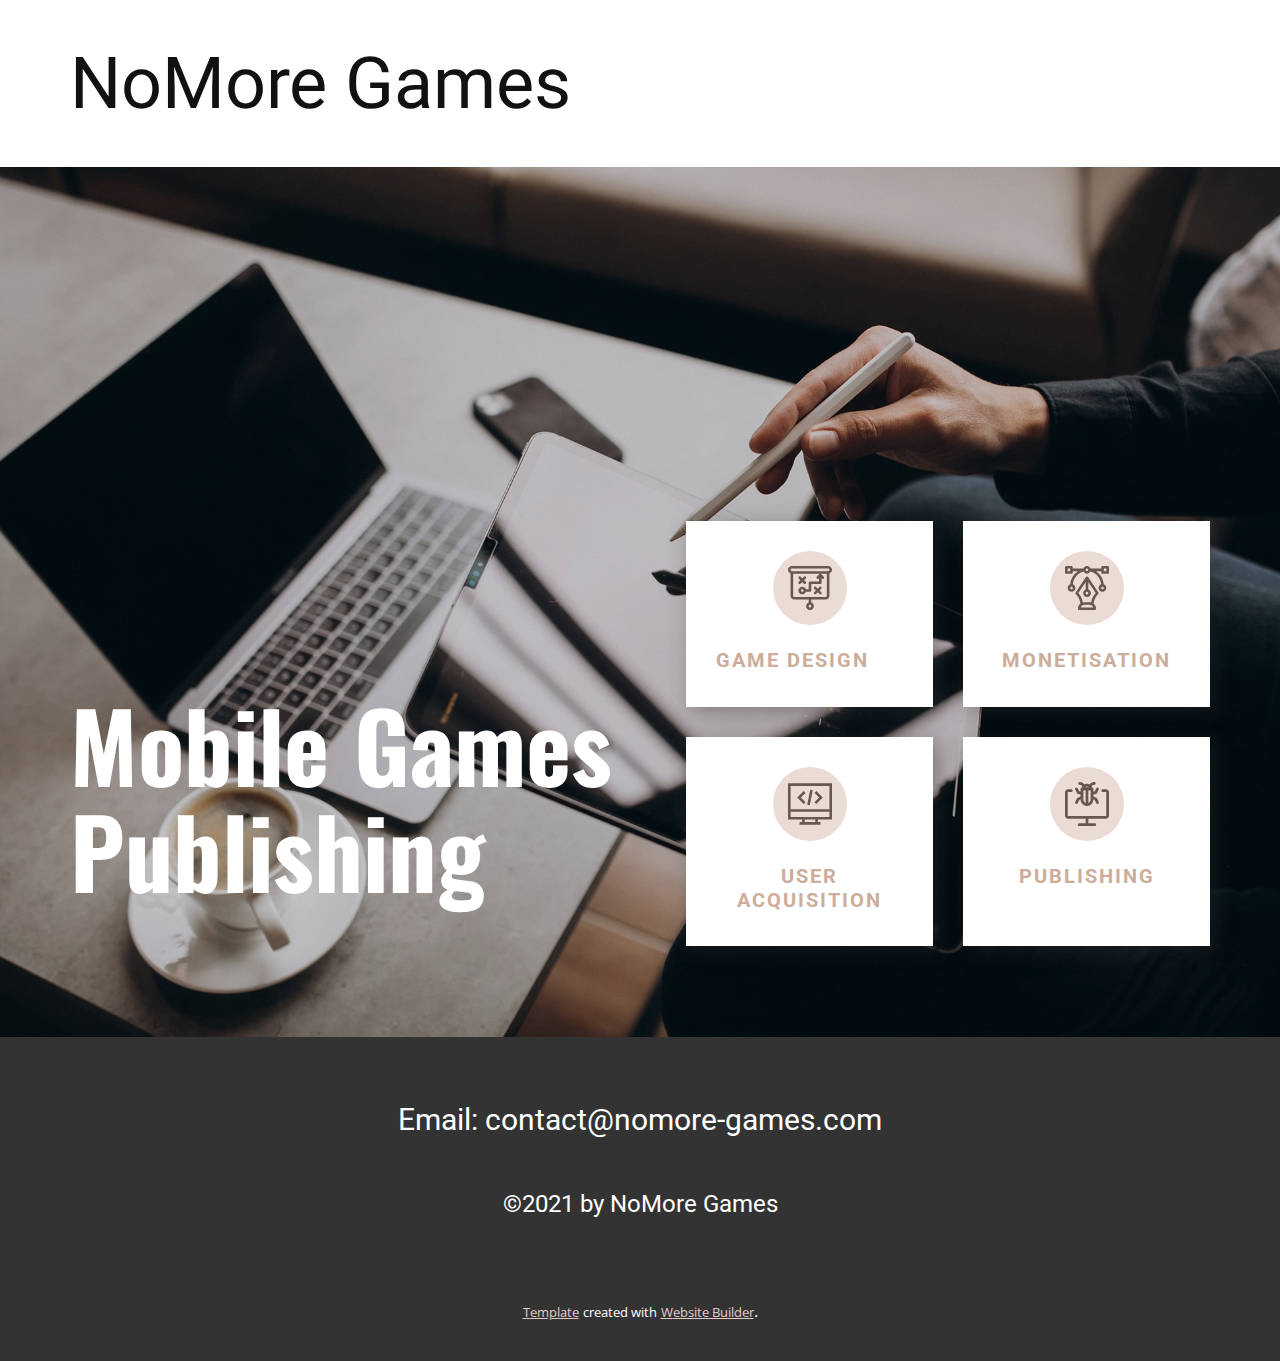
<file: Page-5.html>
<!DOCTYPE html>
<html style="font-size: 16px;">
  <head>
    <meta name="viewport" content="width=device-width, initial-scale=1.0">
    <meta charset="utf-8">
    <meta name="keywords" content="Mobile App Development">
    <meta name="description" content="">
    <meta name="page_type" content="np-template-header-footer-from-plugin">
    <title>Page 5</title>
    <link rel="stylesheet" href="nicepage.css" media="screen">
<link rel="stylesheet" href="Page-5.css" media="screen">
    <script class="u-script" type="text/javascript" src="jquery-1.9.1.min.js" defer=""></script>
    <script class="u-script" type="text/javascript" src="nicepage.js" defer=""></script>
    <meta name="generator" content="Nicepage 3.3.13, nicepage.com">
    <link id="u-theme-google-font" rel="stylesheet" href="https://fonts.googleapis.com/css?family=Roboto:100,100i,300,300i,400,400i,500,500i,700,700i,900,900i|Open+Sans:300,300i,400,400i,600,600i,700,700i,800,800i">
    <link id="u-page-google-font" rel="stylesheet" href="https://fonts.googleapis.com/css?family=Oswald:200,300,400,500,600,700">
    
    
    <script type="application/ld+json">{
		"@context": "http://schema.org",
		"@type": "Organization",
		"name": "",
		"url": "index.html"
}</script>
    <meta property="og:title" content="Page 5">
    <meta property="og:type" content="website">
    <meta name="theme-color" content="#c0877c">
    <link rel="canonical" href="index.html">
    <meta property="og:url" content="index.html">
  </head>
  <body class="u-body"><header class="u-clearfix u-header u-header" id="sec-8ac9"><div class="u-clearfix u-sheet u-sheet-1">
        <h1 class="u-heading-font u-text u-text-default u-title u-text-1">NoMore Games</h1>
      </div></header> 
    <section class="u-align-right u-clearfix u-image u-shading u-section-1" id="sec-2e45">
      <div class="u-clearfix u-sheet u-sheet-1">
        <h1 class="u-align-left u-custom-font u-font-oswald u-text u-text-body-alt-color u-text-1">Mobile Games Publishing</h1>
        <div class="u-list u-repeater u-list-1">
          <div class="u-container-style u-list-item u-repeater-item u-video-cover u-white u-list-item-1">
            <div class="u-container-layout u-similar-container u-valign-top u-container-layout-1"><span class="u-icon u-icon-circle u-palette-3-light-2 u-spacing-15 u-text-palette-3-dark-2 u-icon-1"><svg class="u-svg-link" preserveAspectRatio="xMidYMin slice" viewBox="0 0 512 512" style=""><use xlink:href="#svg-17e5"></use></svg><svg xmlns="http://www.w3.org/2000/svg" xmlns:xlink="http://www.w3.org/1999/xlink" version="1.1" xml:space="preserve" class="u-svg-content" viewBox="0 0 512 512" x="0px" y="0px" id="svg-17e5" style="enable-background:new 0 0 512 512;"><g><g><path d="M386.607,304.394L367.213,285l19.393-19.393c5.859-5.858,5.859-15.356,0-21.214c-5.857-5.858-15.355-5.858-21.213,0    L346,263.787l-19.394-19.394c-5.857-5.858-15.355-5.858-21.213,0c-5.858,5.858-5.858,15.355,0,21.213L324.787,285l-19.393,19.393    c-5.858,5.858-5.858,15.355,0,21.213c5.857,5.857,15.355,5.858,21.213,0L346,306.213l19.394,19.394    c5.857,5.857,15.355,5.858,21.213,0C392.465,319.749,392.465,310.252,386.607,304.394z"></path>
</g>
</g><g><g><path d="M206.607,184.394L187.213,165l19.393-19.393c5.858-5.858,5.858-15.355,0-21.213c-5.857-5.858-15.355-5.858-21.213,0    L166,143.787l-19.394-19.394c-5.857-5.858-15.355-5.858-21.213,0c-5.858,5.858-5.858,15.355,0,21.213L144.787,165l-19.393,19.393    c-5.859,5.858-5.859,15.356,0,21.214c5.857,5.857,15.355,5.858,21.213,0L166,186.213l19.394,19.394    c5.857,5.857,15.355,5.858,21.213,0C212.465,199.749,212.465,190.252,206.607,184.394z"></path>
</g>
</g><g><g><path d="M416.606,124.394l-30-30c-0.029-0.029-0.06-0.052-0.089-0.081c-5.916-5.822-15.373-5.668-21.124,0.081l-30,30    c-5.858,5.858-5.858,15.355,0,21.213c5.857,5.858,15.355,5.858,21.213,0l4.394-4.394V180H256c-8.284,0-15,6.716-15,15v75h-32.58    c-6.192-17.459-22.865-30-42.42-30c-24.813,0-45,20.187-45,45s20.187,45,45,45c19.555,0,36.228-12.541,42.42-30H256    c8.284,0,15-6.716,15-15v-75h105c8.284,0,15-6.716,15-15v-53.787l4.394,4.394C398.322,148.535,402.161,150,406,150    s7.678-1.465,10.606-4.393C422.464,139.749,422.464,130.252,416.606,124.394z M166,300c-8.271,0-15-6.729-15-15s6.729-15,15-15    s15,6.729,15,15S174.271,300,166,300z"></path>
</g>
</g><g><g><path d="M467,0H45C20.187,0,0,20.187,0,45c0,19.555,12.541,36.228,30,42.42V345c0,24.813,20.187,45,45,45h166v34.58    c-17.459,6.192-30,22.865-30,42.42c0,24.813,20.187,45,45,45s45-20.187,45-45c0-19.555-12.541-36.228-30-42.42V390h166    c24.813,0,45-20.187,45-45V87.42c17.459-6.192,30-22.865,30-42.42C512,20.187,491.813,0,467,0z M256,482c-8.271,0-15-6.729-15-15    s6.729-15,15-15s15,6.729,15,15S264.271,482,256,482z M452,345c0,8.271-6.729,15-15,15H75c-8.271,0-15-6.729-15-15V90h392V345z     M467,60H45c-8.271,0-15-6.729-15-15s6.729-15,15-15h422c8.271,0,15,6.729,15,15S475.271,60,467,60z"></path>
</g>
</g></svg></span>
              <h4 class="u-text u-text-palette-3-base u-text-2">game design</h4>
            </div>
          </div>
          <div class="u-align-center u-container-style u-list-item u-repeater-item u-video-cover u-white u-list-item-2">
            <div class="u-container-layout u-similar-container u-valign-top u-container-layout-2"><span class="u-icon u-icon-circle u-palette-3-light-2 u-spacing-15 u-text-palette-3-dark-2 u-icon-2"><svg class="u-svg-link" preserveAspectRatio="xMidYMin slice" viewBox="0 0 512 512" style=""><use xlink:href="#svg-3470"></use></svg><svg xmlns="http://www.w3.org/2000/svg" xmlns:xlink="http://www.w3.org/1999/xlink" version="1.1" xml:space="preserve" class="u-svg-content" viewBox="0 0 512 512" x="0px" y="0px" id="svg-3470" style="enable-background:new 0 0 512 512;"><g><g><path d="M497,0h-60c-8.284,0-15,6.716-15,15v15H298.42C292.228,12.542,275.555,0,256,0s-36.228,12.542-42.42,30H90V15    c0-8.284-6.716-15-15-15H15C6.716,0,0,6.716,0,15v60c0,8.284,6.716,15,15,15h60c8.284,0,15-6.716,15-15V59.8h62.377    c-54.116,34.274-87.012,92.175-90.969,153.642C43.738,219.518,31,236.294,31,256c0,24.813,20.187,45,45,45s45-20.187,45-45    c0-19.38-12.315-35.938-29.53-42.26c5.326-70.647,56.198-131.494,124.226-148.758C223.07,79.794,238.361,90,256,90    c17.639,0,32.93-10.206,40.304-25.017c68.029,17.264,118.9,78.111,124.226,148.758C403.315,220.062,391,236.62,391,256    c0,24.813,20.187,45,45,45s45-20.187,45-45c0-19.706-12.738-36.482-30.408-42.558C446.627,151.852,413.633,94.207,359.623,60H422    v15c0,8.284,6.716,15,15,15h60c8.284,0,15-6.716,15-15V15C512,6.716,505.284,0,497,0z M60,60H30V30h30V60z M76,271    c-8.271,0-15-6.729-15-15s6.729-15,15-15s15,6.729,15,15S84.271,271,76,271z M256,60c-8.271,0-15-6.729-15-15s6.729-15,15-15    s15,6.729,15,15S264.271,60,256,60z M436,241c8.271,0,15,6.729,15,15s-6.729,15-15,15s-15-6.729-15-15S427.729,241,436,241z     M482,60h-30V30h30V60z"></path>
</g>
</g><g><g><path d="M388.48,307.679l-120-179.999c-0.004-0.006-0.009-0.012-0.013-0.019c-0.043-0.064-0.09-0.125-0.134-0.188    c-0.206-0.299-0.423-0.587-0.649-0.868c-6.321-7.854-18.357-7.324-24.017,0.868c-0.044,0.063-0.091,0.124-0.134,0.188    c-0.004,0.007-0.009,0.012-0.013,0.019l-120,180c-3.967,5.949-3.182,13.871,1.874,18.927    c29.927,29.927,48.975,69.047,54.164,110.901c-2.329,1.883-4.578,3.899-6.71,6.081C158.759,458.001,151,476.97,151,497    c0,8.284,6.716,15,15,15h180c8.284,0,15-6.716,15-15c0-20.03-7.759-38.999-21.847-53.412c-2.133-2.182-4.381-4.198-6.711-6.081    c5.188-41.856,24.236-80.976,54.163-110.9C391.662,321.551,392.447,313.628,388.48,307.679z M256,301c8.271,0,15,6.729,15,15    s-6.729,15-15,15s-15-6.729-15-15S247.729,301,256,301z M183.558,482c6.241-17.833,23.159-31,42.442-31h60    c19.283,0,36.201,13.167,42.442,31H183.558z M304.245,423.283C298.345,421.777,292.229,421,286,421h-60    c-6.229,0-12.345,0.777-18.245,2.284c-7.02-40.429-25.251-78.221-52.65-108.899L241,185.542v88.039    c-17.459,6.192-30,22.865-30,42.42c0,24.813,20.187,45,45,45s45-20.187,45-45c0-19.555-12.541-36.228-30-42.42v-88.039    l85.896,128.843C329.496,345.06,311.264,382.853,304.245,423.283z"></path>
</g>
</g></svg></span>
              <h4 class="u-text u-text-palette-3-base u-text-3">Monetisation</h4>
            </div>
          </div>
          <div class="u-align-center u-container-style u-list-item u-repeater-item u-video-cover u-white u-list-item-3">
            <div class="u-container-layout u-similar-container u-valign-top u-container-layout-3"><span class="u-icon u-icon-circle u-palette-3-light-2 u-spacing-15 u-text-palette-3-dark-2 u-icon-3"><svg class="u-svg-link" preserveAspectRatio="xMidYMin slice" viewBox="0 0 512 512" style=""><use xlink:href="#svg-1358"></use></svg><svg xmlns="http://www.w3.org/2000/svg" xmlns:xlink="http://www.w3.org/1999/xlink" version="1.1" xml:space="preserve" class="u-svg-content" viewBox="0 0 512 512" x="0px" y="0px" id="svg-1358" style="enable-background:new 0 0 512 512;"><g><g><path d="M0,15.845v420.259h164.332v30.049h-30.036v30.001h243.407v-30.001h-30.036v-30.049H512V15.845H0z M317.665,466.153    H194.334v-30.049h123.332V466.153z M481.999,406.103H30.001v-60.075h451.997V406.103z M481.999,316.027H30.001V45.847h451.997    V316.027z"></path>
</g>
</g><g><g><polygon points="203.943,126.712 182.729,105.498 107.29,180.937 182.729,256.375 203.943,235.161 149.718,180.937   "></polygon>
</g>
</g><g><g><polygon points="329.271,105.498 308.057,126.712 362.282,180.937 308.057,235.161 329.271,256.375 404.709,180.937   "></polygon>
</g>
</g><g><g><rect x="166.742" y="165.947" transform="matrix(0.1951 -0.9808 0.9808 0.1951 28.5815 396.7237)" width="178.511" height="30.002"></rect>
</g>
</g></svg></span>
              <h4 class="u-text u-text-palette-3-base u-text-4">User acquisition</h4>
            </div>
          </div>
          <div class="u-align-center u-container-style u-list-item u-repeater-item u-video-cover u-white u-list-item-4">
            <div class="u-container-layout u-similar-container u-valign-top u-container-layout-4"><span class="u-icon u-icon-circle u-palette-3-light-2 u-spacing-15 u-text-palette-3-dark-2 u-icon-4"><svg class="u-svg-link" preserveAspectRatio="xMidYMin slice" viewBox="0 0 24 24" style=""><use xlink:href="#svg-b3d7"></use></svg><svg xmlns="http://www.w3.org/2000/svg" xmlns:xlink="http://www.w3.org/1999/xlink" version="1.1" xml:space="preserve" class="u-svg-content" viewBox="0 0 24 24" id="svg-b3d7"><path d="m22.25 20h-20.5c-.965 0-1.75-.785-1.75-1.75v-12.5c0-.965.785-1.75 1.75-1.75h1.68c.414 0 .75.336.75.75s-.336.75-.75.75h-1.68c-.136 0-.25.114-.25.25v12.5c0 .136.114.25.25.25h20.5c.136 0 .25-.114.25-.25v-12.5c0-.136-.114-.25-.25-.25h-1.68c-.414 0-.75-.336-.75-.75s.336-.75.75-.75h1.68c.965 0 1.75.785 1.75 1.75v12.5c0 .965-.785 1.75-1.75 1.75z"></path><path d="m16.25 24h-8.5c-.414 0-.75-.336-.75-.75s.336-.75.75-.75h8.5c.414 0 .75.336.75.75s-.336.75-.75.75z"></path><path d="m12 24c-.414 0-.75-.336-.75-.75v-4c0-.414.336-.75.75-.75s.75.336.75.75v4c0 .414-.336.75-.75.75z"></path><path d="m14 4.5h-4c-.414 0-.75-.336-.75-.75 0-1.517 1.233-2.75 2.75-2.75s2.75 1.233 2.75 2.75c0 .414-.336.75-.75.75zm-3-1.5h2c-.229-.304-.591-.5-1-.5s-.771.196-1 .5z"></path><path d="m13.601 3.3c-.069 0-.139-.01-.208-.029-.398-.115-.628-.53-.513-.929.397-1.379 1.68-2.342 3.12-2.342.414 0 .75.336.75.75s-.336.75-.75.75c-.775 0-1.466.518-1.679 1.258-.095.328-.395.542-.72.542z"></path><path d="m10.399 3.3c-.326 0-.625-.214-.72-.542-.213-.74-.904-1.258-1.679-1.258-.414 0-.75-.336-.75-.75s.336-.75.75-.75c1.44 0 2.723.963 3.121 2.342.115.398-.115.813-.513.929-.07.019-.14.029-.209.029z"></path><path d="m14.75 7c-.336 0-.642-.228-.727-.568-.101-.401.144-.809.545-.909l1.666-.416.846-1.691c.186-.371.636-.521 1.006-.336.371.186.521.636.335 1.006l-1 2c-.098.196-.276.34-.489.393l-2 .5c-.061.014-.122.021-.182.021z"></path><path d="m17.75 12c-.275 0-.54-.151-.671-.415l-.886-1.771-1.771-.858c-.373-.181-.528-.629-.348-1.002s.629-.527 1.002-.348l2 .97c.149.072.27.191.344.34l1 2c.185.37.035.82-.335 1.006-.107.053-.222.078-.335.078z"></path><path d="m9.25 7c-.06 0-.121-.007-.182-.022l-2-.5c-.213-.053-.391-.197-.489-.393l-1-2c-.185-.37-.035-.82.335-1.006.372-.185.821-.035 1.006.336l.846 1.691 1.666.416c.402.101.646.508.545.909-.084.341-.391.569-.727.569z"></path><path d="m6.25 12c-.113 0-.227-.025-.335-.079-.371-.186-.521-.636-.335-1.006l1-2c.074-.148.195-.268.344-.34l2-.97c.372-.178.821-.025 1.001.348.181.373.025.821-.348 1.002l-1.77.858-.886 1.771c-.131.265-.397.416-.671.416z"></path><path d="m12 13c-1.93 0-3.5-1.57-3.5-3.5v-5.75c0-.414.336-.75.75-.75h5.5c.414 0 .75.336.75.75v5.75c0 1.93-1.57 3.5-3.5 3.5zm-2-8.5v5c0 1.103.897 2 2 2s2-.897 2-2v-5z"></path><path d="m12 13c-.414 0-.75-.336-.75-.75v-8.5c0-.414.336-.75.75-.75s.75.336.75.75v8.5c0 .414-.336.75-.75.75z"></path></svg></span>
              <h4 class="u-text u-text-palette-3-base u-text-5">publishing</h4>
            </div>
          </div>
        </div>
      </div>
    </section>
    
    
    <footer class="u-align-center u-clearfix u-footer u-grey-80 u-footer" id="sec-60e0"><div class="u-clearfix u-sheet u-sheet-1">
        <h3 class="u-text u-text-1">Email: contact@nomore-games.com</h3>
        <h4 class="u-text u-text-2">©2021 by NoMore Games</h4>
      </div></footer>
    <section class="u-backlink u-clearfix u-grey-80">
      <a class="u-link" href="https://nicepage.com/templates" target="_blank">
        <span>Template</span>
      </a>
      <p class="u-text">
        <span>created with</span>
      </p>
      <a class="u-link" href="https://nicepage.com/website-builder" target="_blank">
        <span>Website Builder</span>
      </a>. 
    </section>
  </body>
</html>
</file>
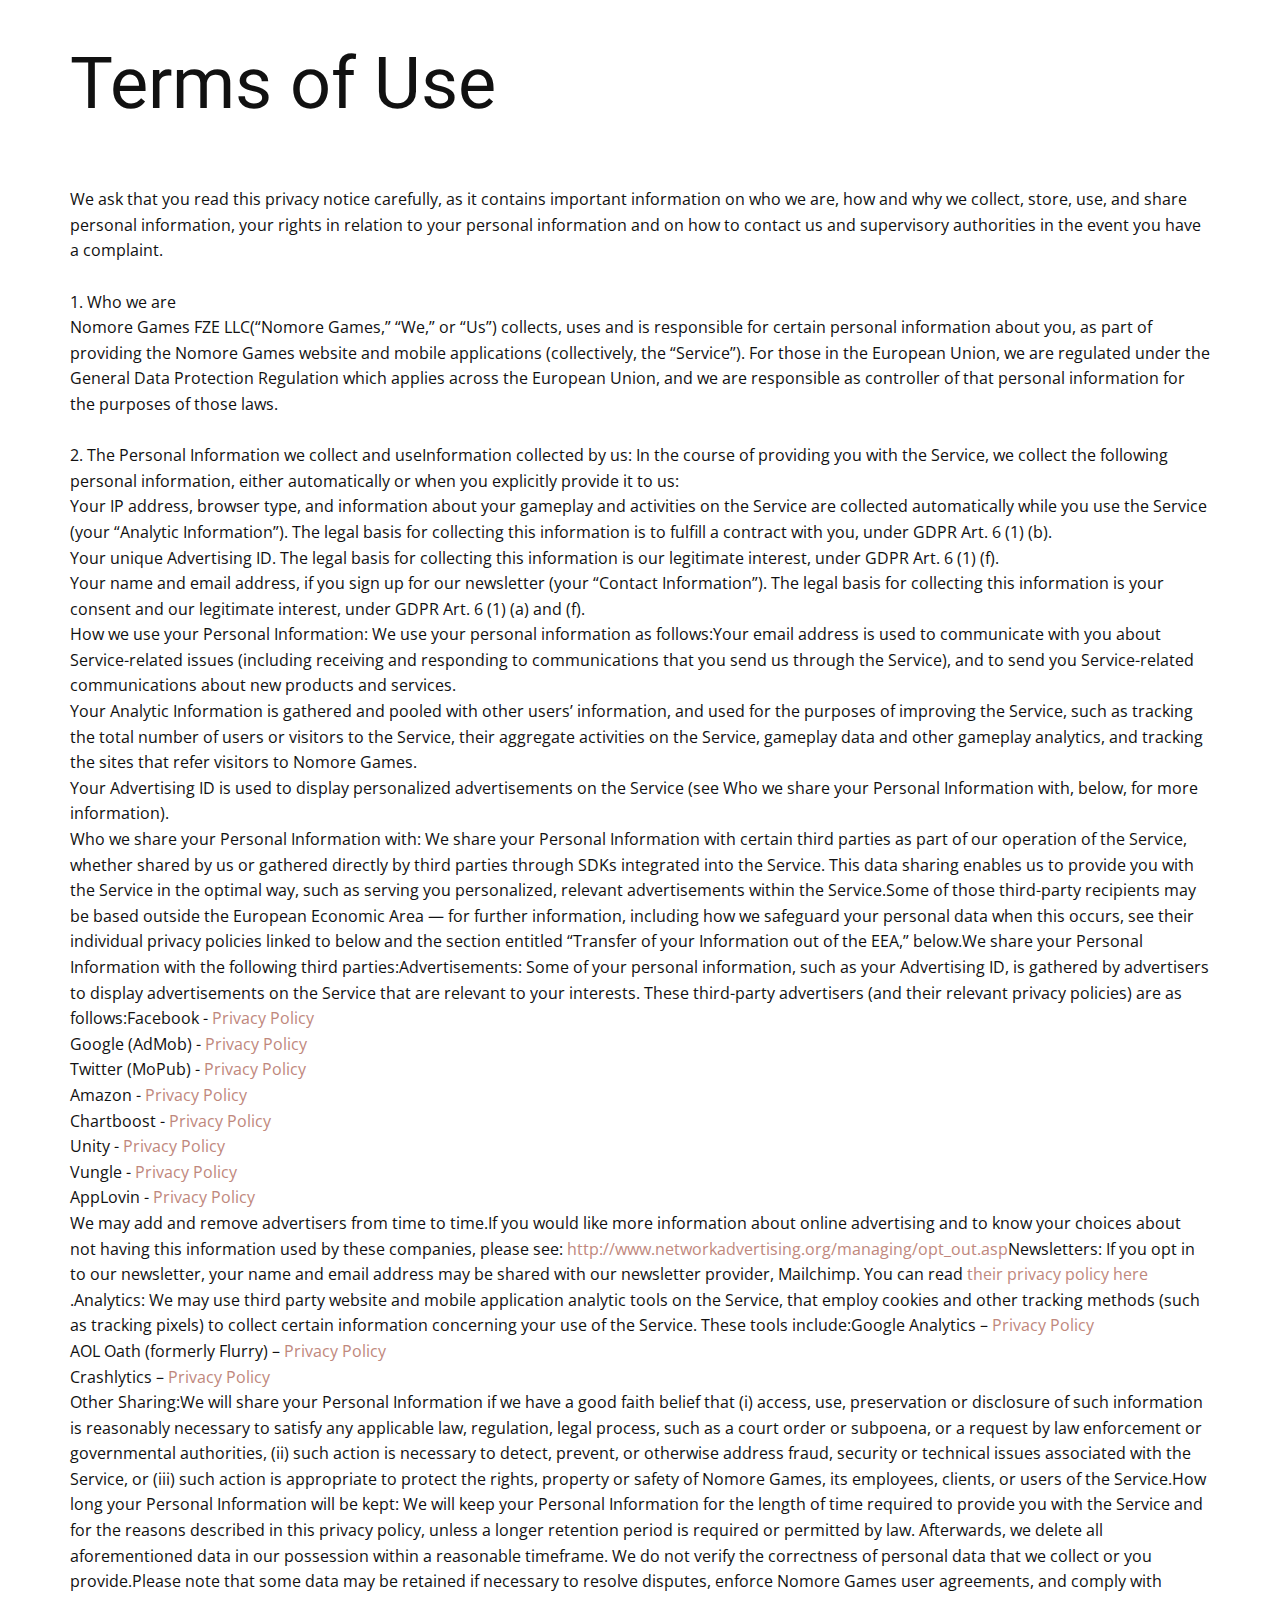
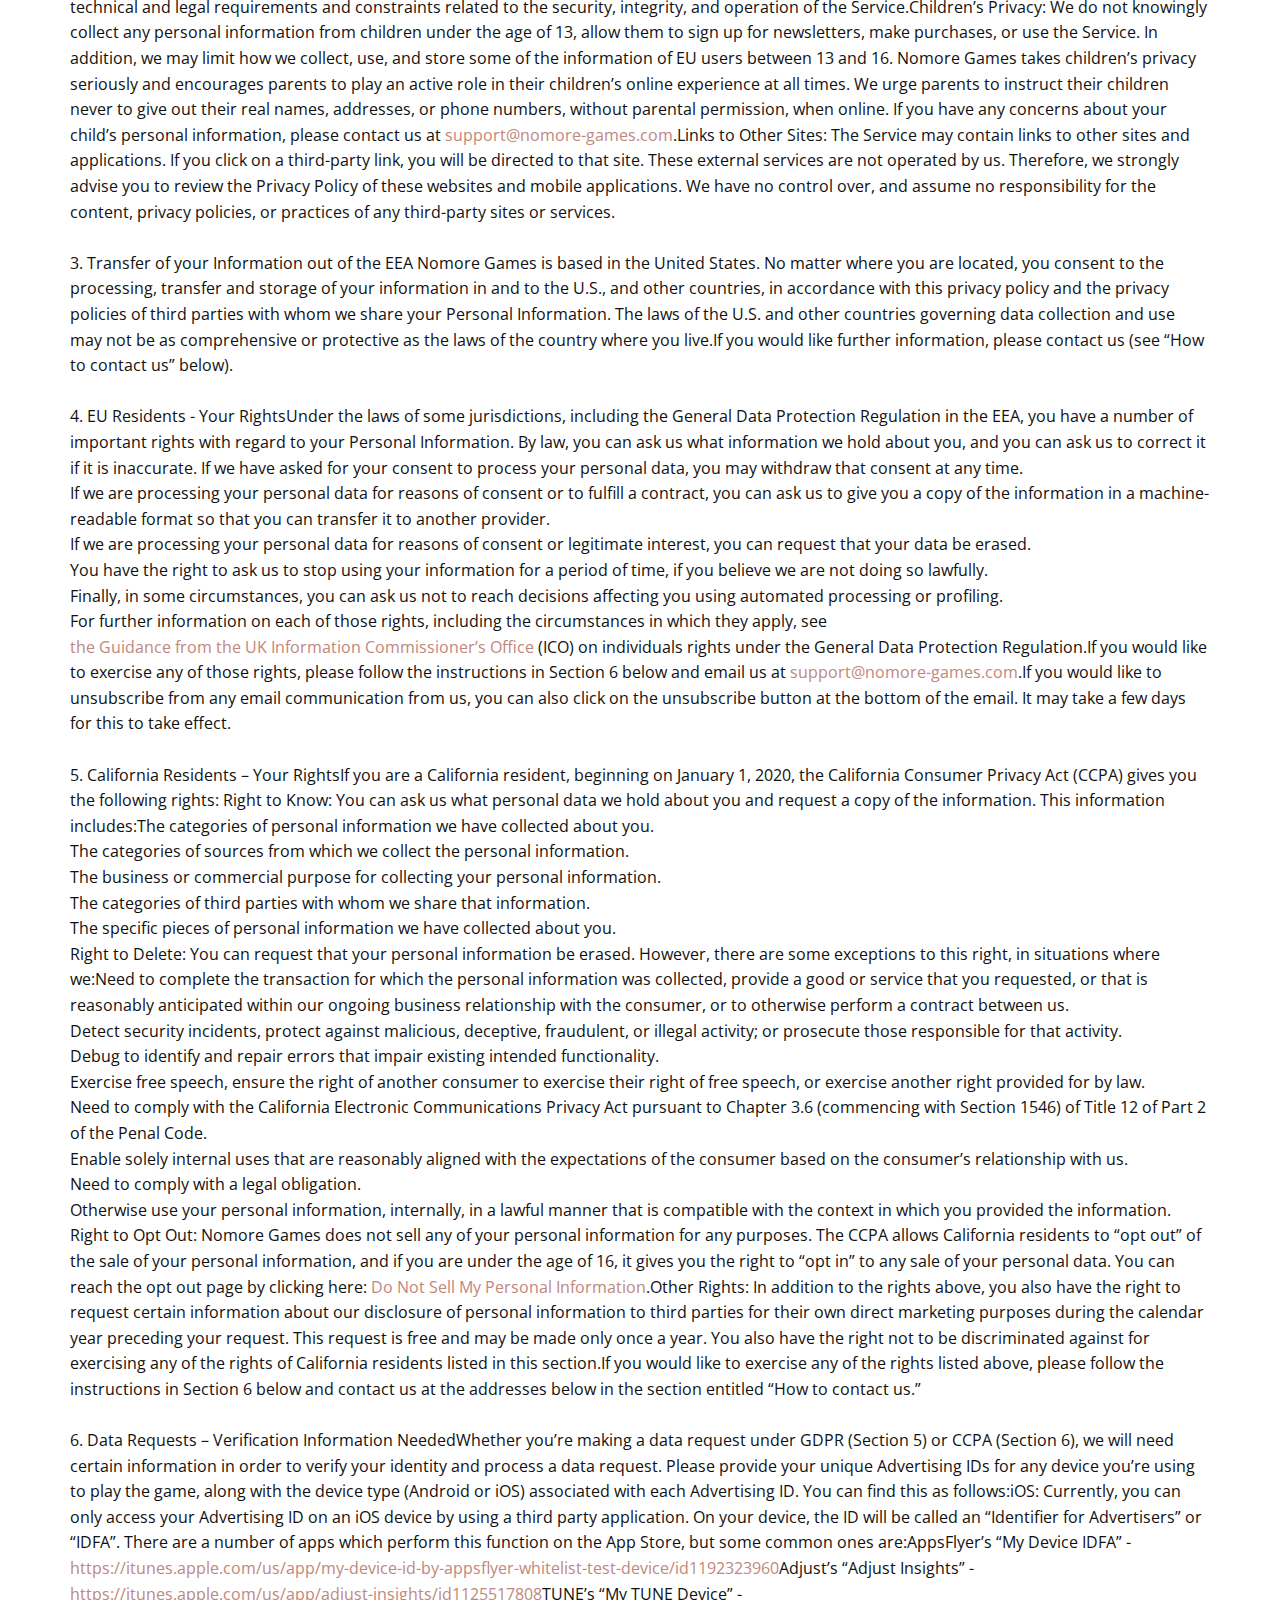
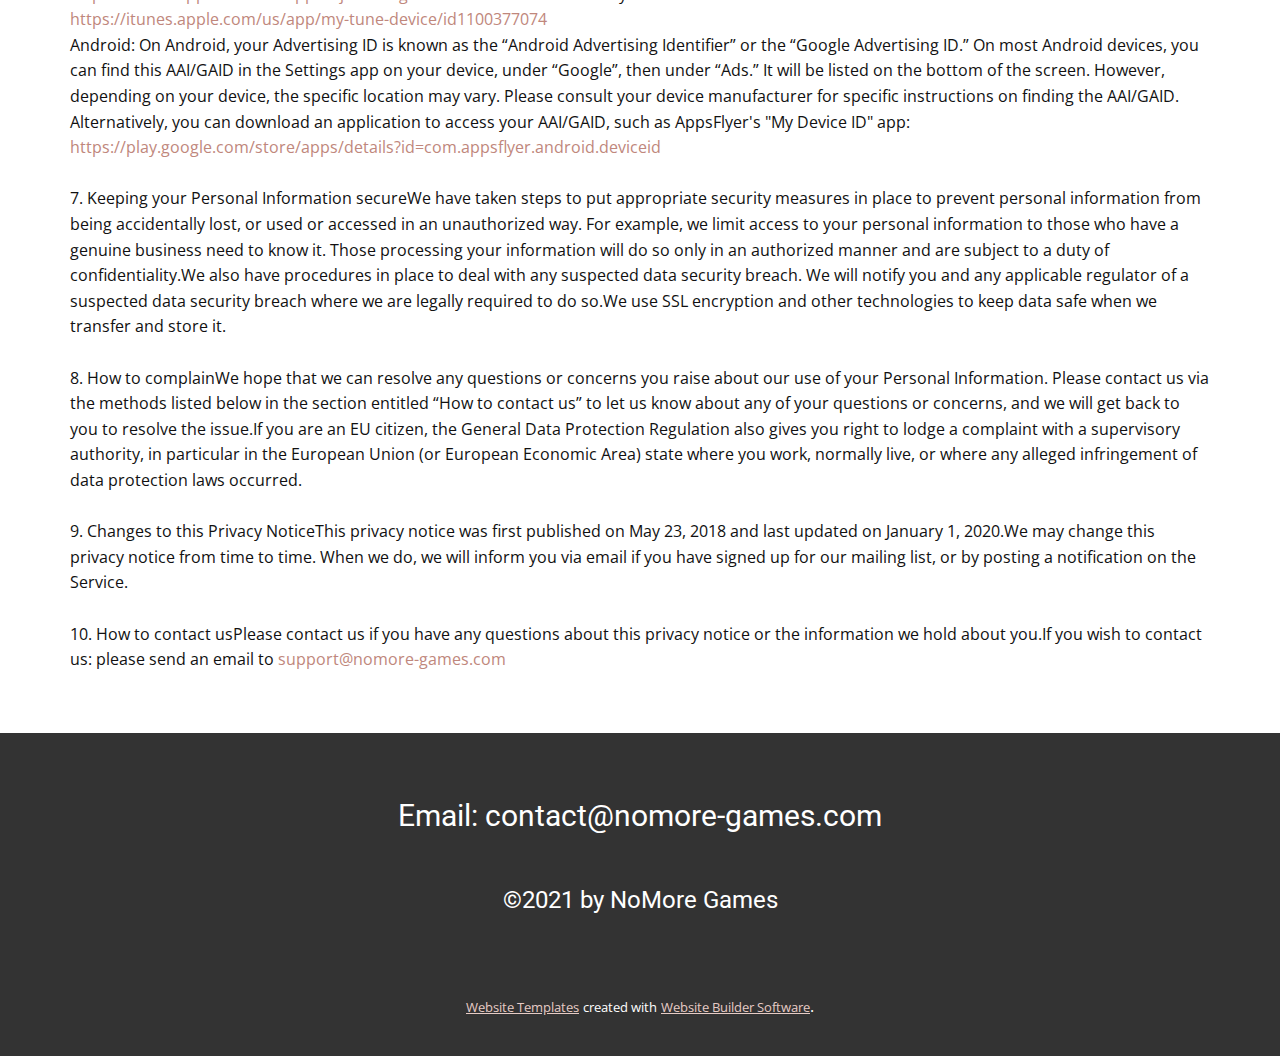
<file: terms.html>
<!DOCTYPE html>
<html style="font-size: 16px;">
  <head>
    <meta name="viewport" content="width=device-width, initial-scale=1.0">
    <meta charset="utf-8">
    <meta name="keywords" content="NoMore Games">
    <meta name="description" content="">
    <meta name="page_type" content="np-template-header-footer-from-plugin">
    <title>Page 1</title>
    <link rel="stylesheet" href="/nicepage.css?version=11cf903c-bfd4-4184-a336-afe3be93edbd" media="screen">
    <script class="u-script" type="text/javascript" src="//static.nicepage.com/shared/assets/jquery-1.9.1.min.js" defer=""></script>
    <script class="u-script" type="text/javascript" src="//capp.nicepage.com/d66fc69756208329f812cdceee0783d6a806cc2b/nicepage.js" defer=""></script>
    <meta name="generator" content="Nicepage 3.24.0, nicepage.com">
    <link id="u-theme-google-font" rel="stylesheet" href="https://fonts.googleapis.com/css?family=Roboto:100,100i,300,300i,400,400i,500,500i,700,700i,900,900i|Open+Sans:300,300i,400,400i,600,600i,700,700i,800,800i">
    <style class="u-style">.u-section-2 .u-sheet-1 {
  min-height: 500px;
}
.u-section-2 .u-text-1 {
  margin-bottom: 60px;
}
.u-section-2 .u-btn-1 {
  background-image: none;
  padding: 0;
}
.u-section-2 .u-btn-2 {
  background-image: none;
  padding: 0;
}
.u-section-2 .u-btn-3 {
  background-image: none;
  padding: 0;
}
.u-section-2 .u-btn-4 {
  background-image: none;
  padding: 0;
}
.u-section-2 .u-btn-5 {
  background-image: none;
  padding: 0;
}
.u-section-2 .u-btn-6 {
  background-image: none;
  padding: 0;
}
.u-section-2 .u-btn-7 {
  background-image: none;
  padding: 0;
}
.u-section-2 .u-btn-8 {
  background-image: none;
  padding: 0;
}
.u-section-2 .u-btn-9 {
  background-image: none;
  padding: 0;
}
.u-section-2 .u-btn-10 {
  background-image: none;
  padding: 0;
}
.u-section-2 .u-btn-11 {
  background-image: none;
  padding: 0;
}
.u-section-2 .u-btn-12 {
  background-image: none;
  padding: 0;
}
.u-section-2 .u-btn-13 {
  background-image: none;
  padding: 0;
}
.u-section-2 .u-btn-14 {
  background-image: none;
  padding: 0;
}
.u-section-2 .u-btn-15 {
  background-image: none;
  padding: 0;
}
.u-section-2 .u-btn-16 {
  background-image: none;
  padding: 0;
}
.u-section-2 .u-btn-17 {
  background-image: none;
  padding: 0;
}
.u-section-2 .u-btn-18 {
  background-image: none;
  padding: 0;
}
.u-section-2 .u-btn-19 {
  background-image: none;
  padding: 0;
}
.u-section-2 .u-btn-20 {
  background-image: none;
  padding: 0;
}
.u-section-2 .u-btn-21 {
  background-image: none;
  padding: 0;
}
.u-section-2 .u-btn-22 {
  background-image: none;
  padding: 0;
}</style>
    
    <script type="application/ld+json">{
		"@context": "http://schema.org",
		"@type": "Organization",
		"name": "",
		"url": "https://website203372.nicepage.io/Page-1.html"
}</script>
    <meta name="theme-color" content="#c0877c">
    <meta property="og:title" content="Page 1">
    <meta property="og:type" content="website">
    <link rel="canonical" href="https://website203372.nicepage.io/Page-1.html">
  
</head>
  <body class="u-body">
<header class="u-clearfix u-header u-header" id="sec-8ac9"><div class="u-clearfix u-sheet u-sheet-1">
        <h1 class="u-heading-font u-text u-text-default u-title u-text-1">Terms of Use</h1>
      </div></header>
    
    <section class="u-clearfix u-section-2" id="sec-c914">
      <div class="u-clearfix u-sheet u-sheet-1">
        <p class="u-text u-text-default u-text-1">We ask that you read this privacy notice carefully, as it contains important information on who we are, how and why we collect, store, use, and share personal information, your rights in relation to your personal information and on how to contact us and supervisory authorities in the event you have a complaint.<br>
          <br>1. Who we are&nbsp;<br>Nomore Games FZE LLC(“​Nomore Games,” “We,” or “Us”) collects, uses and is responsible for certain personal information about you, as part of providing the ​Nomore Games website and mobile applications (collectively, the “Service”).&nbsp;For those in the European Union, we are regulated under the General Data Protection Regulation which applies across the European Union, and we are responsible as controller of that personal information for the purposes of those laws.<br>
          <br>2. The Personal Information we collect and useInformation collected by us: In the course of providing you with the Service, we collect the following personal information, either automatically or when you explicitly provide it to us:<br>Your IP address, browser type, and information about your gameplay and activities on the Service are collected automatically while you use the Service (your “Analytic Information”). The legal basis for collecting this information is to fulfill a contract with you, under GDPR Art. 6 (1) (b).<br>Your unique Advertising ID. The legal basis for collecting this information is our legitimate interest, under GDPR Art. 6 (1) (f).<br>Your name and email address, if you sign up for our newsletter (your “Contact Information”). The legal basis for collecting this information is your consent and our legitimate interest, under GDPR Art. 6 (1) (a) and (f).<br>How we use your Personal Information: We use your personal information as follows:Your email address is used to communicate with you about Service-related issues (including receiving and responding to communications that you send us through the Service), and to send you Service-related communications about new products and services.&nbsp;<br>Your Analytic Information is gathered and pooled with other users’ information, and used for the purposes of improving the Service, such as tracking the total number of users or visitors to the Service, their aggregate activities on the Service, gameplay data and other gameplay analytics, and tracking the sites that refer visitors to ​Nomore Games.<br>Your Advertising ID is used to display personalized advertisements on the Service (see Who we share your Personal Information with, below, for more information).<br>Who we share your Personal Information with: We share your Personal Information with certain third parties as part of our operation of the Service, whether shared by us or gathered directly by third parties through SDKs integrated into the Service. This data sharing enables us to provide you with the Service in the optimal way, such as serving you personalized, relevant advertisements within the Service.Some of those third-party recipients may be based outside the European Economic Area — for further information, including how we safeguard your personal data when this occurs, see their individual privacy policies linked to below and the section entitled “Transfer of your Information out of the EEA,” below.We share your Personal Information with the following third parties:Advertisements: Some of your personal information, such as your Advertising ID, is gathered by advertisers to display advertisements on the Service that are relevant to your interests. These third-party advertisers (and their relevant privacy policies) are as follows:Facebook - <a href="https://www.facebook.com/about/privacy" class="u-active-none u-border-none u-btn u-button-style u-hover-none u-none u-text-palette-1-base u-btn-1">Privacy Policy</a>
          <br>Google (AdMob) - <a href="https://policies.google.com/privacy" class="u-active-none u-border-none u-btn u-button-style u-hover-none u-none u-text-palette-1-base u-btn-2">Privacy Policy</a>
          <br>Twitter (MoPub) - <a href="https://www.mopub.com/legal/privacy/" class="u-active-none u-border-none u-btn u-button-style u-hover-none u-none u-text-palette-1-base u-btn-3">Privacy Policy</a>
          <br>Amazon - <a href="https://www.amazon.com/gp/help/customer/display.html" class="u-active-none u-border-none u-btn u-button-style u-hover-none u-none u-text-palette-1-base u-btn-4">Privacy Policy</a>
          <br>Chartboost - <a href="https://answers.chartboost.com/en-us/articles/200780269" class="u-active-none u-border-none u-btn u-button-style u-hover-none u-none u-text-palette-1-base u-btn-5">Privacy Policy</a>
          <br>Unity - <a href="https://unity3d.com/legal/privacy-policy" class="u-active-none u-border-none u-btn u-button-style u-hover-none u-none u-text-palette-1-base u-btn-6">Privacy Policy</a>&nbsp;&nbsp;<br>Vungle - <a href="https://vungle.com/privacy/" class="u-active-none u-border-none u-btn u-button-style u-hover-none u-none u-text-palette-1-base u-btn-7">Privacy Policy</a>
          <br>AppLovin - <a href="https://www.applovin.com/privacy/" class="u-active-none u-border-none u-btn u-button-style u-hover-none u-none u-text-palette-1-base u-btn-8">Privacy Policy</a>
          <br>We may add and remove advertisers from time to time.If you would like more information about online advertising and to know your choices about not having this information used by these companies, please see: <a href="http://www.networkadvertising.org/managing/opt_out.asp" class="u-active-none u-border-none u-btn u-button-style u-hover-none u-none u-text-palette-1-base u-btn-9">http://www.networkadvertising.org/managing/opt_out.asp</a>Newsletters: If you opt in to our newsletter, your name and email address may be shared with our newsletter provider, Mailchimp. You can read <a href="https://mailchimp.com/legal/privacy/" class="u-active-none u-border-none u-btn u-button-style u-hover-none u-none u-text-palette-1-base u-btn-10">their privacy policy here</a>.Analytics: We may use third party website and mobile application analytic tools on the Service, that employ cookies and other tracking methods (such as tracking pixels) to collect certain information concerning your use of the Service. These tools include:Google Analytics – <a href="https://policies.google.com/privacy" class="u-active-none u-border-none u-btn u-button-style u-hover-none u-none u-text-palette-1-base u-btn-11">Privacy Policy</a>
          <br>AOL Oath (formerly Flurry) – <a href="https://policies.oath.com/us/en/oath/privacy/index.html" class="u-active-none u-border-none u-btn u-button-style u-hover-none u-none u-text-palette-1-base u-btn-12">Privacy Policy</a>
          <br>Crashlytics – <a href="http://try.crashlytics.com/terms/" class="u-active-none u-border-none u-btn u-button-style u-hover-none u-none u-text-palette-1-base u-btn-13">Privacy Policy</a>
          <br>Other Sharing:We will share your Personal Information if we have a good faith belief that (i) access, use, preservation or disclosure of such information is reasonably necessary to satisfy any applicable law, regulation, legal process, such as a court order or subpoena, or a request by law enforcement or governmental authorities, (ii) such action is necessary to detect, prevent, or otherwise address fraud, security or technical issues associated with the Service, or (iii) such action is appropriate to protect the rights, property or safety of ​Nomore Games, its employees, clients, or users of the Service.How long your Personal Information will be kept: We will keep your Personal Information for the length of time required to provide you with the Service and for the reasons described in this privacy policy, unless a longer retention period is required or permitted by law. Afterwards, we delete all aforementioned data in our possession within a reasonable timeframe. We do not verify the correctness of personal data that we collect or you provide.Please note that some data may be retained if necessary to resolve disputes, enforce ​Nomore Games user agreements, and comply with technical and legal requirements and constraints related to the security, integrity, and operation of the Service.Children’s Privacy: We do not knowingly collect any personal information from children under the age of 13, allow them to sign up for newsletters, make purchases, or use the Service. In addition, we may limit how we collect, use, and store some of the information of EU users between 13 and 16. ​Nomore Games takes children’s privacy seriously and encourages parents to play an active role in their children’s online experience at all times. We urge parents to instruct their children never to give out their real names, addresses, or phone numbers, without parental permission, when online. If you have any concerns about your child’s personal information, please contact us at <a href="mailto:support@bigduckgames.com" class="u-active-none u-border-none u-btn u-button-style u-hover-none u-none u-text-palette-1-base u-btn-14">support@nomore-games.com</a>.Links to Other Sites: The Service may contain links to other sites and applications. If you click on a third-party link, you will be directed to that site. These external services are not operated by us. Therefore, we strongly advise you to review the Privacy Policy of these websites and mobile applications. We have no control over, and assume no responsibility for the content, privacy policies, or practices of any third-party sites or services.<br>
          <br>3. Transfer of your Information out of the EEA&nbsp;Nomore Games is based in the United States. No matter where you are located, you consent to the processing, transfer and storage of your information in and to the U.S., and other countries, in accordance with this privacy policy and the privacy policies of third parties with whom we share your Personal Information. The laws of the U.S. and other countries governing data collection and use may not be as comprehensive or protective as the laws of the country where you live.If you would like further information, please contact us (see “How to contact us” below).<br>
          <br>4. EU Residents - Your RightsUnder the laws of some jurisdictions, including the General Data Protection Regulation in the EEA, you have a number of important rights with regard to your Personal Information.&nbsp;By law, you can ask us what information we hold about you, and you can ask us to correct it if it is inaccurate. If we have asked for your consent to process your personal data, you may withdraw that consent at any time.<br>If we are processing your personal data for reasons of consent or to fulfill a contract, you can ask us to give you a copy of the information in a machine-readable format so that you can transfer it to another provider.<br>If we are processing your personal data for reasons of consent or legitimate interest, you can request that your data be erased.&nbsp;<br>You have the right to ask us to stop using your information for a period of time, if you believe we are not doing so lawfully.<br>Finally, in some circumstances, you can ask us not to reach decisions affecting you using automated processing or profiling.<br>For further information on each of those rights, including the circumstances in which they apply, see <a href="https://ico.org.uk/for-organisations/guide-to-the-general-data-protection-regulation-gdpr/individual-rights/" class="u-active-none u-border-none u-btn u-button-style u-hover-none u-none u-text-palette-1-base u-btn-15">the Guidance from the UK Information Commissioner’s Office</a> (ICO) on individuals rights under the General Data Protection Regulation.If you would like to exercise any of those rights, please follow the instructions in Section 6 below and email us at <a href="mailto:support@bigduckgames.com" class="u-active-none u-border-none u-btn u-button-style u-hover-none u-none u-text-palette-1-base u-btn-16">support@nomore-games.com</a>.If you would like to unsubscribe from any email communication from us, you can also click on the unsubscribe button at the bottom of the email. It may take a few days for this to take effect.<br>
          <br>5. California Residents – Your RightsIf you are a California resident, beginning on January 1, 2020, the California Consumer Privacy Act (CCPA) gives you the following rights:&nbsp;Right to Know: You can ask us what personal data we hold about you and request a copy of the information. This information includes:The categories of personal information we have collected about you.<br>The categories of sources from which we collect the personal information.<br>The business or commercial purpose for collecting your personal information.<br>The categories of third parties with whom we share that information.<br>The specific pieces of personal information we have collected about you.<br>Right to Delete: You can request that your personal information be erased. However, there are some exceptions to this right, in situations where we:Need to complete the transaction for which the personal information was collected, provide a good or service that you requested, or that is reasonably anticipated within our ongoing business relationship with the consumer, or to otherwise perform a contract between us.&nbsp;<br>Detect security incidents, protect against malicious, deceptive, fraudulent, or illegal activity; or prosecute those responsible for that activity.<br>Debug to identify and repair errors that impair existing intended functionality.<br>Exercise free speech, ensure the right of another consumer to exercise their right of free speech, or exercise another right provided for by law.<br>Need to comply with the California Electronic Communications Privacy Act pursuant to Chapter 3.6 (commencing with Section 1546) of Title 12 of Part 2 of the Penal Code.<br>Enable solely internal uses that are reasonably aligned with the expectations of the consumer based on the consumer’s relationship with us.<br>Need to comply with a legal obligation.<br>Otherwise use your personal information, internally, in a lawful manner that is compatible with the context in which you provided the information.<br>Right to Opt Out: ​Nomore Games does not sell any of your personal information for any purposes.&nbsp;The CCPA allows California residents to “opt out” of the sale of your personal information, and if you are under the age of 16, it gives you the right to “opt in” to any sale of your personal data. You can reach the opt out page by clicking here: <a href="https://www.bigduckgames.com/ccpa-optout" class="u-active-none u-border-none u-btn u-button-style u-hover-none u-none u-text-palette-1-base u-btn-17">Do Not Sell My Personal Information</a>.Other Rights: In addition to the rights above, you also have the right to request certain information about our disclosure of personal information to third parties for their own direct marketing purposes during the calendar year preceding your request. This request is free and may be made only once a year.&nbsp;You also have the right not to be discriminated against for exercising any of the rights of California residents listed in this section.If you would like to exercise any of the rights listed above, please follow the instructions in Section 6 below and contact us at the addresses below in the section entitled “How to contact us.”&nbsp;<br>
          <br>6. Data Requests – Verification Information NeededWhether you’re making a data request under GDPR (Section 5) or CCPA (Section 6), we will need certain information in order to verify your identity and process a data request. Please provide your unique Advertising IDs for any device you’re using to play the game, along with the device type (Android or iOS) associated with each Advertising ID.&nbsp;You can find this as follows:iOS: Currently, you can only access your Advertising ID on an iOS device by using a third party application. On your device, the ID will be called an “Identifier for Advertisers” or “IDFA”. There are a number of apps which perform this function on the App Store, but some common ones are:AppsFlyer’s “My Device IDFA” - <a href="https://itunes.apple.com/us/app/my-device-id-by-appsflyer-whitelist-test-device/id1192323960" class="u-active-none u-border-none u-btn u-button-style u-hover-none u-none u-text-palette-1-base u-btn-18">https://itunes.apple.com/us/app/my-device-id-by-appsflyer-whitelist-test-device/id1192323960</a>Adjust’s “Adjust Insights” - <a href="https://itunes.apple.com/us/app/adjust-insights/id1125517808" class="u-active-none u-border-none u-btn u-button-style u-hover-none u-none u-text-palette-1-base u-btn-19">https://itunes.apple.com/us/app/adjust-insights/id1125517808</a>TUNE’s “My TUNE Device” - <a href="https://itunes.apple.com/us/app/my-tune-device/id1100377074" class="u-active-none u-border-none u-btn u-button-style u-hover-none u-none u-text-palette-1-base u-btn-20">https://itunes.apple.com/us/app/my-tune-device/id1100377074</a>
          <br>Android: On Android, your Advertising ID is known as the “Android Advertising Identifier” or the “Google Advertising ID.” On most Android devices, you can find this AAI/GAID in the Settings app on your device, under “Google”, then under “Ads.” It will be listed on the bottom of the screen. However, depending on your device, the specific location may vary. Please consult your device manufacturer for specific instructions on finding the AAI/GAID. Alternatively, you can download an application to access your AAI/GAID, such as AppsFlyer's "My Device ID" app: <a href="https://play.google.com/store/apps/details?id=com.appsflyer.android.deviceid" class="u-active-none u-border-none u-btn u-button-style u-hover-none u-none u-text-palette-1-base u-btn-21">https://play.google.com/store/apps/details?id=com.appsflyer.android.deviceid</a>&nbsp;<br>
          <br>7. Keeping your Personal Information secureWe have taken steps to put appropriate security measures in place to prevent personal information from being accidentally lost, or used or accessed in an unauthorized way.&nbsp;For example, we limit access to your personal information to those who have a genuine business need to know it. Those processing your information will do so only in an authorized manner and are subject to a duty of confidentiality.We also have procedures in place to deal with any suspected data security breach. We will notify you and any applicable regulator of a suspected data security breach where we are legally required to do so.We use SSL encryption and other technologies to keep data safe when we transfer and store it.<br>
          <br>8. How to complainWe hope that we can resolve any questions or concerns you raise about our use of your Personal Information. Please contact us via the methods listed below in the section entitled “How to contact us” to let us know about any of your questions or concerns, and we will get back to you to resolve the issue.If you are an EU citizen, the General Data Protection Regulation also gives you right to lodge a complaint with a supervisory authority, in particular in the European Union (or European Economic Area) state where you work, normally live, or where any alleged infringement of data protection laws occurred.&nbsp;<br>
          <br>9. Changes to this Privacy NoticeThis privacy notice was first published on May 23, 2018 and last updated on January 1, 2020.We may change this privacy notice from time to time. When we do, we will inform you via email if you have signed up for our mailing list, or by posting a notification on the Service.<br>
          <br>10. How to contact usPlease contact us if you have any questions about this privacy notice or the information we hold about you.If you wish to contact us:&nbsp;please send an email to <a href="mailto:support@bigduckgames.com" class="u-active-none u-border-none u-btn u-button-style u-hover-none u-none u-text-palette-1-base u-btn-22">support@nomore-games.com</a>
        </p>
      </div>
    </section>
    
    
<footer class="u-align-center u-clearfix u-footer u-grey-80 u-footer" id="sec-60e0"><div class="u-clearfix u-sheet u-sheet-1">
        <h3 class="u-text u-text-1">Email: contact@nomore-games.com</h3>
        <h4 class="u-text u-text-2">©2021 by NoMore Games</h4>
      </div></footer>
    <section class="u-backlink u-clearfix u-grey-80">
      <a class="u-link" href="https://nicepage.com/website-templates" target="_blank">
        <span>Website Templates</span>
      </a>
      <p class="u-text">
        <span>created with</span>
      </p>
      <a class="u-link" href="https://nicepage.com/" target="_blank">
        <span>Website Builder Software</span>
      </a>. 
    </section>
  </body>
</html>
</file>
<file: Page-5.css>
.u-section-1 {
  background-image: linear-gradient(0deg, rgba(0,0,0,0.2), rgba(0,0,0,0.2)), url("images/jtjtjtjuy-min.jpg");
  background-position: 50% 50%;
}

.u-section-1 .u-sheet-1 {
  min-height: 870px;
}

.u-section-1 .u-text-1 {
  font-size: 6rem;
  font-weight: 700;
  margin: 524px 570px 0 0;
}

.u-section-1 .u-list-1 {
  min-height: 425px;
  grid-template-columns: repeat(2, calc(50% - 15px));
  grid-template-rows: repeat(1, auto);
  width: 524px;
  grid-gap: 30px;
  margin: -381px 0 60px auto;
}

.u-section-1 .u-list-item-1 {
  background-image: none;
  box-shadow: 5px 5px 20px 0 rgba(51,42,41,0.4);
}

.u-section-1 .u-container-layout-1 {
  padding: 30px;
}

.u-section-1 .u-icon-1 {
  height: 74px;
  width: 74px;
  background-image: none;
  margin: 0 auto;
}

.u-section-1 .u-text-2 {
  text-transform: uppercase;
  letter-spacing: 2px;
  font-size: 1.25rem;
  font-weight: 700;
  margin: 23px 0 0;
}

.u-section-1 .u-list-item-2 {
  background-image: none;
  box-shadow: 5px 5px 20px 0 rgba(51,42,41,0.4);
}

.u-section-1 .u-container-layout-2 {
  padding: 30px;
}

.u-section-1 .u-icon-2 {
  height: 74px;
  width: 74px;
  background-image: none;
  margin: 0 auto;
}

.u-section-1 .u-text-3 {
  text-transform: uppercase;
  letter-spacing: 2px;
  font-size: 1.25rem;
  font-weight: 700;
  margin: 23px 0 0;
}

.u-section-1 .u-list-item-3 {
  background-image: none;
  box-shadow: 5px 5px 20px 0 rgba(51,42,41,0.4);
}

.u-section-1 .u-container-layout-3 {
  padding: 30px;
}

.u-section-1 .u-icon-3 {
  height: 74px;
  width: 74px;
  background-image: none;
  margin: 0 auto;
}

.u-section-1 .u-text-4 {
  text-transform: uppercase;
  letter-spacing: 2px;
  font-size: 1.25rem;
  font-weight: 700;
  margin: 23px 0 0;
}

.u-section-1 .u-list-item-4 {
  background-image: none;
  box-shadow: 5px 5px 20px 0 rgba(51,42,41,0.4);
}

.u-section-1 .u-container-layout-4 {
  padding: 30px;
}

.u-section-1 .u-icon-4 {
  height: 74px;
  width: 74px;
  background-image: none;
  margin: 0 auto;
}

.u-section-1 .u-text-5 {
  text-transform: uppercase;
  letter-spacing: 2px;
  font-size: 1.25rem;
  font-weight: 700;
  margin: 23px 0 0;
}

@media (max-width: 1199px) {
  .u-section-1 .u-sheet-1 {
    min-height: 714px;
  }

  .u-section-1 .u-text-1 {
    font-size: 4.0625rem;
    width: auto;
    margin-top: 499px;
    margin-right: 537px;
  }

  .u-section-1 .u-list-1 {
    min-height: 392px;
    width: 489px;
    height: auto;
  }
}

@media (max-width: 991px) {
  .u-section-1 .u-sheet-1 {
    min-height: 50vw;
  }

  .u-section-1 .u-text-1 {
    margin-top: 300px;
    margin-right: 317px;
  }

  .u-section-1 .u-list-1 {
    margin: 83px auto 41px 0;
  }
}

@media (max-width: 767px) {
  .u-section-1 .u-sheet-1 {
    min-height: 487px;
  }

  .u-section-1 .u-text-1 {
    margin-right: 137px;
  }

  .u-section-1 .u-container-layout-1 {
    padding-left: 10px;
    padding-right: 10px;
  }

  .u-section-1 .u-container-layout-2 {
    padding-left: 10px;
    padding-right: 10px;
  }

  .u-section-1 .u-container-layout-3 {
    padding-left: 10px;
    padding-right: 10px;
  }

  .u-section-1 .u-container-layout-4 {
    padding-left: 10px;
    padding-right: 10px;
  }
}

@media (max-width: 575px) {
  .u-section-1 .u-sheet-1 {
    min-height: 1152px;
  }

  .u-section-1 .u-text-1 {
    font-size: 3rem;
    margin-top: 136px;
    margin-right: 0;
  }

  .u-section-1 .u-list-1 {
    grid-template-columns: 100%;
    width: 340px;
    margin-top: 64px;
    margin-right: 0;
    margin-bottom: 60px;
  }
}
</file>
